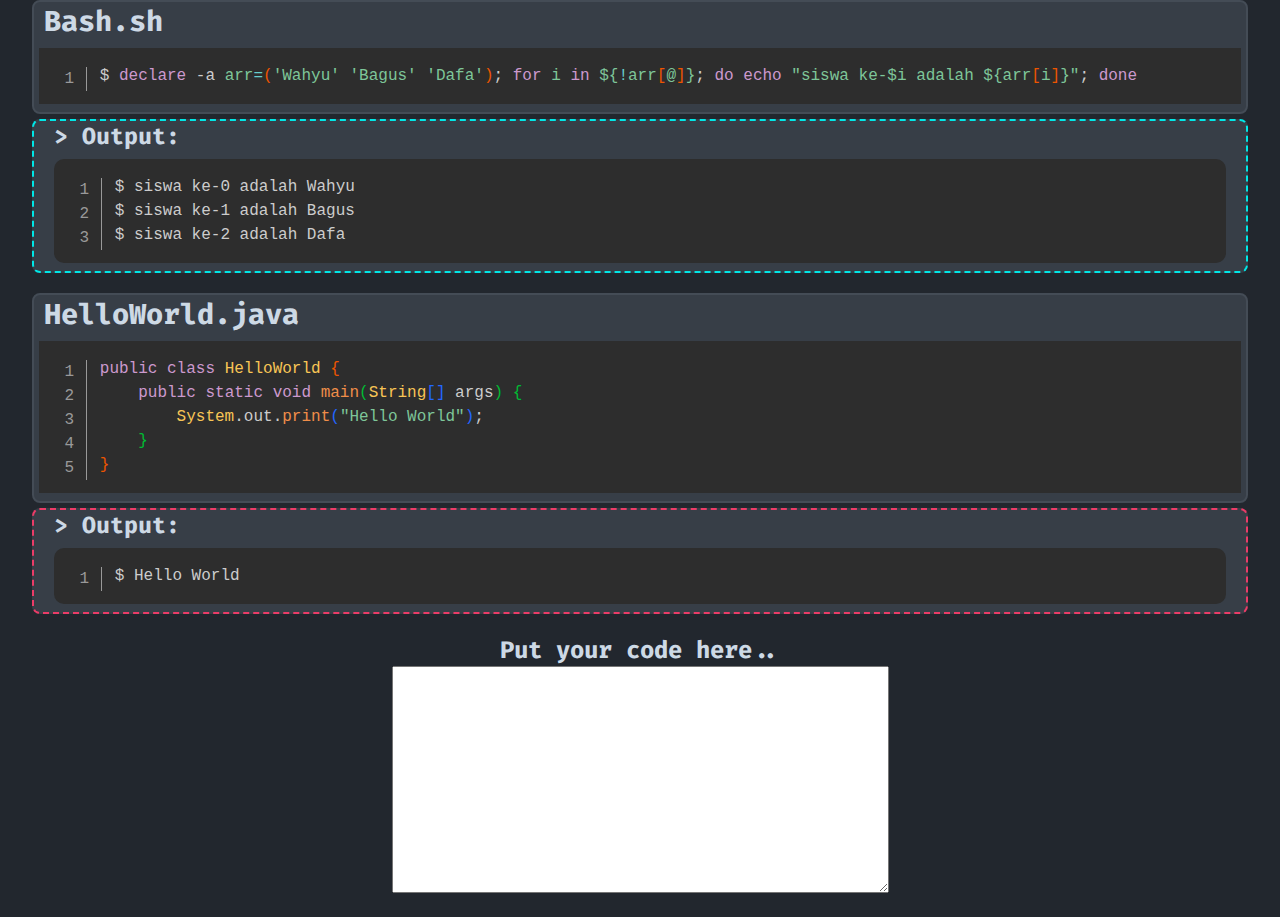
<file: code-box-copy/index.html>
<!DOCTYPE html>
<html lang="en">

<head>
    <meta charset="UTF-8">
    <meta http-equiv="X-UA-Compatible" content="IE=edge">
    <meta name="viewport" content="width=device-width, initial-scale=1.0">
    <link rel="stylesheet" href="https://fonts.googleapis.com/css?family=Fira+Code">
    <link rel="stylesheet" href="./assets/prism.css">
    <link rel="stylesheet" href="style.css">
    <title>Code Box Copy</title>
</head>

<body class="line-numbers match-braces rainbow-braces">
    <div class="container">
        <div id="box1" class="box">
            <div class="codeWrapper">
                <div class="header">
                    <h1 class="lang">Bash.sh</h1>
                    <p class="copyText" hidden>copy</p>
                </div>
                <div id="code1" class="code">
                    <pre>
                        <code id="bashCode" class="language-bash">
                            $ declare -a arr=('Wahyu' 'Bagus' 'Dafa'); for i in ${!arr[@]}; do echo "siswa ke-$i adalah ${arr[i]}"; done
                        </code>
                    </pre>
                </div>
            </div>
            <div class="output highlightBorderOutput1">
                <h2 class="outputCode">&gt; Output:</h2>
                <pre id="outputBash">
                    <code class="language-bash">
                        $ siswa ke-0 adalah Wahyu
                        $ siswa ke-1 adalah Bagus
                        $ siswa ke-2 adalah Dafa
                    </code>
                </pre>
            </div>
        </div>
        <div id="box2" class="box">
            <div class="codeWrapper">
                <div class="header">
                    <h1 class="lang">HelloWorld.java</h1>
                    <p class="copyText" hidden>copy</p>
                </div>
                <div id="code2" class="code">
                    <pre>
                        <code id="javaCode" class="language-java">
                            public class HelloWorld {
                                public static void main(String[] args) {
                                    System.out.print("Hello World");
                                }
                            }
                        </code>
                    </pre>
                </div>
            </div>
            <div class="output highlightBorderOutput2">
                <h2 class="outputCode">&gt; Output:</h2>
                <pre id="outputJava">
                    <code class="language-bash">
                        $ Hello World
                    </code>
                </pre>
            </div>
        </div>
        <div class="codeField">
            <h1 id="codeCopied">Put your code here..</h1>
            <textarea name="code" id="pastedCode" cols="60" rows="15"></textarea>
        </div>
    </div>

    <script type="text/javascript" src="script.js"></script>
    <!-- Prismjs assets -->
    <script type="text/javascript" src="./assets/prism.js"></script>
</body>

</html>
</file>
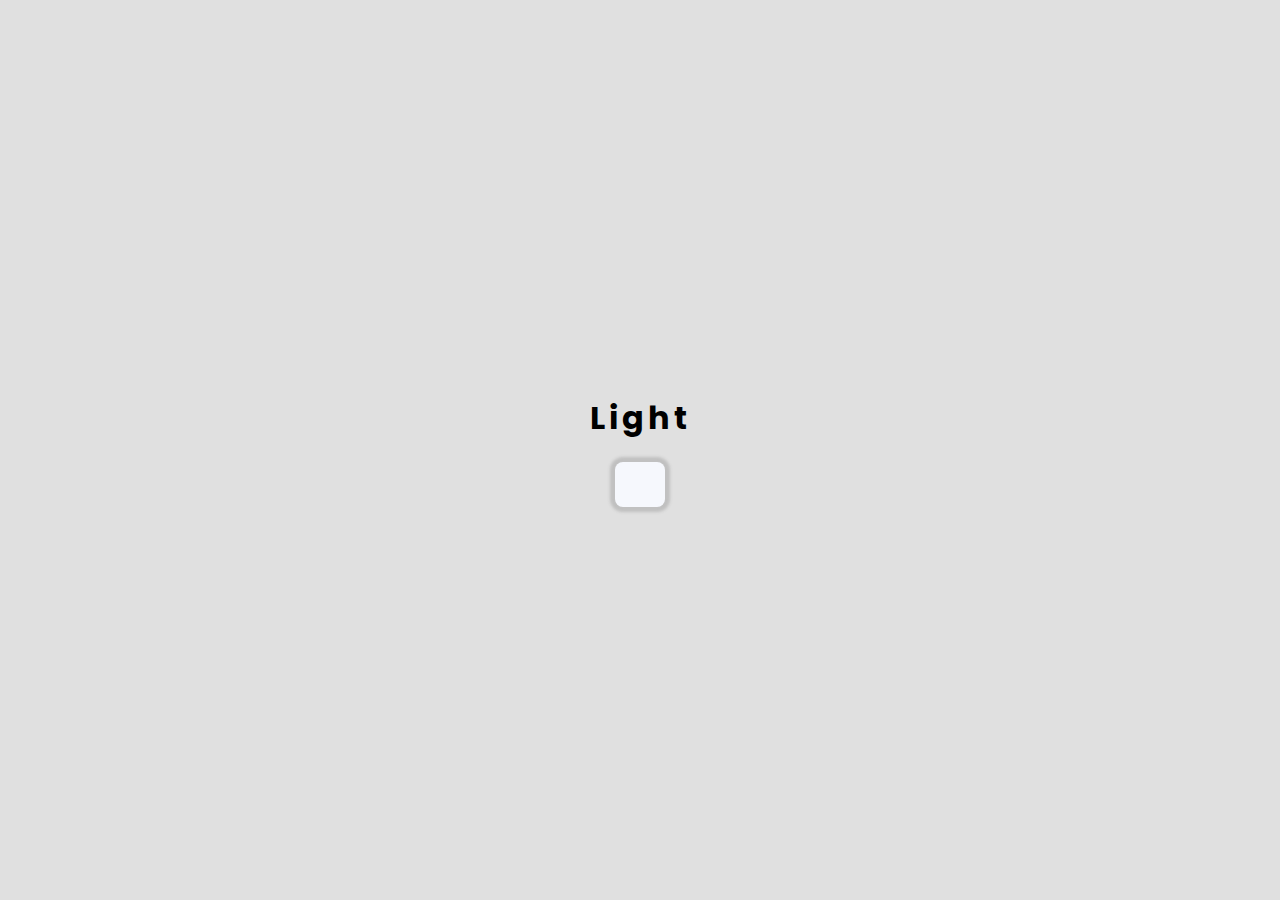
<file: dark-or-light-theme-toggle/index.html>
<!DOCTYPE html>
<html lang="en">

<head>
    <meta charset="UTF-8">
    <meta http-equiv="X-UA-Compatible" content="IE=edge">
    <meta name="viewport" content="width=device-width, initial-scale=1.0">
    <link rel="stylesheet" href="https://fonts.googleapis.com/css?family=Poppins">
    <link rel="stylesheet" href="https://cdnjs.cloudflare.com/ajax/libs/font-awesome/5.15.3/css/all.min.css" integrity="sha512-iBBXm8fW90+nuLcSKlbmrPcLa0OT92xO1BIsZ+ywDWZCvqsWgccV3gFoRBv0z+8dLJgyAHIhR35VZc2oM/gI1w==" crossorigin="anonymous" referrerpolicy="no-referrer"
    />
    <link rel="stylesheet" href="style.css">
    <title>Dark/light theme toggle</title>
</head>

<body>
    <div class="container">
        <h1 id="title">Light</h1>
        <div class="box">
            <i id='moon' class="fa fa-moon"></i>
            <i id='sun' class="fa fa-sun"></i>
        </div>
    </div>
    <script src="script.js"></script>
</body>

</html>
</file>
<file: code-box-copy/style.css>
* {
    padding: 0;
    margin: 0;
    box-sizing: border-box;
}

body,
.container {
    background-color: rgb(34, 39, 46);
}

.container {
    display: flex;
    justify-content: center;
    align-items: center;
    flex-flow: column wrap;
}

.box {
    width: 95%;
    margin-bottom: 20px;
}

.code {
    padding: 0 5px;
}

.header {
    display: flex;
    justify-content: space-between;
    align-items: center;
}

.codeWrapper {
    margin-bottom: 5px;
}

.codeWrapper,
.output {
    background-color: rgb(55, 62, 71);
    border: 2px solid rgb(68, 76, 86);
    border-radius: 8px;
}

.output {
    border-style: dashed;
}

h1,
h2,
p {
    font: bold 1.8em 'Fira Code', Arial, sans-serif;
    color: rgb(205, 217, 229);
    ;
}

.lang {
    padding-left: 10px;
}

.copyText {
    font-size: .6em;
    margin-right: 10px;
    padding: 5px;
    border: 2px solid rgb(130, 140, 150);
    border-radius: 5px;
    cursor: pointer;
}

.outputCode {
    font-size: 1.45em;
}

#codeCopied {
    text-align: center;
    font-size: 1.5em;
}

textarea {
    margin-bottom: 20px;
}

.outputCode,
#outputBash,
#outputJava {
    margin-left: 20px;
    border-radius: 10px;
}

#outputBash,
#outputJava {
    margin-right: 20px;
}

.highlightBoxes {
    border-color: rgb(144, 157, 171);
    background-color: rgb(70, 78, 88);
}

.highlightBorderOutput1 {
    border-color: rgb(0, 231, 231);
}

.highlightBorderOutput2 {
    border-color: rgb(235, 60, 104);
}
</file>
<file: dark-or-light-theme-toggle/style.css>
* {
    padding: 0;
    margin: 0;
    box-sizing: border-box;
}

:root {
    --light-bg-color: rgba(100, 100, 100, 0.2);
    --dark-bg-color: rgb(34, 39, 46);
}

.container {
    height: 100vh;
    background-color: var(--light-bg-color);
    display: flex;
    justify-content: center;
    align-items: center;
    flex-flow: column wrap;
}

#title {
    margin-bottom: 20px;
    font-family: Poppins, 'Fira Code', sans-serif;
    letter-spacing: 4px;
    background-color: none;
}

.box {
    width: 50px;
    height: 45px;
    display: flex;
    justify-content: center;
    align-items: center;
    flex-flow: column wrap;
    border-radius: 8px;
    box-shadow: 0 0 3px 5px rgba(100, 100, 100, 0.25);
    background-color: rgb(246, 248, 253);
    overflow-y: hidden;
    position: relative;
}

i {
    cursor: pointer;
}

#moon {
    position: absolute;
    top: -20px;
    color: black;
}

#sun {
    color: rgb(235, 235, 20);
}

#sun,
#moon {
    transition: all 0.6s ease-out;
    /* slows down when it appears. */
}

.sunGoDown {
    transform: translateY(25px);
    animation: sunDisappers 0.5s forwards;
}

@keyframes sunDisappers {
    0% {
        opacity: 1;
        color: rgb(226, 154, 21);
    }
    50% {
        opacity: 0.5;
        color: rgb(245, 162, 9);
    }
    100% {
        opacity: 0;
        color: orange;
    }
}

.moonGoDown {
    transform: translateY(32px);
    animation: moonAppears 0.5s forwards;
}

@keyframes moonAppears {
    0% {
        opacity: 0;
        color: rgb(100, 100, 100);
    }
    50% {
        opacity: 0.5;
        color: rgb(200, 200, 200);
    }
    100% {
        opacity: 1;
        color: rgb(255, 255, 255);
    }
}

.darkBackground {
    background-color: var(--dark-bg-color);
}

.removeBoxShadow {
    box-shadow: none;
    background-color: rgb(70, 78, 88);
    border: 2px solid rgb(144, 157, 171);
}

.titleAtDark {
    color: white;
}

.sunGoUp {
    animation: sunGoUp 0.5s forwards;
}

@keyframes sunGoUp {
    0% {
        opacity: 0;
    }
    50% {
        opacity: 0.5;
    }
    100% {
        opacity: 1;
    }
}

.moonGoUp {
    animation: moonGoUp 0.5s forwards;
}

@keyframes moonGoUp {
    0% {
        opacity: 1;
    }
    50% {
        opacity: 0.5;
    }
    100% {
        opacity: 0;
    }
}
</file>
